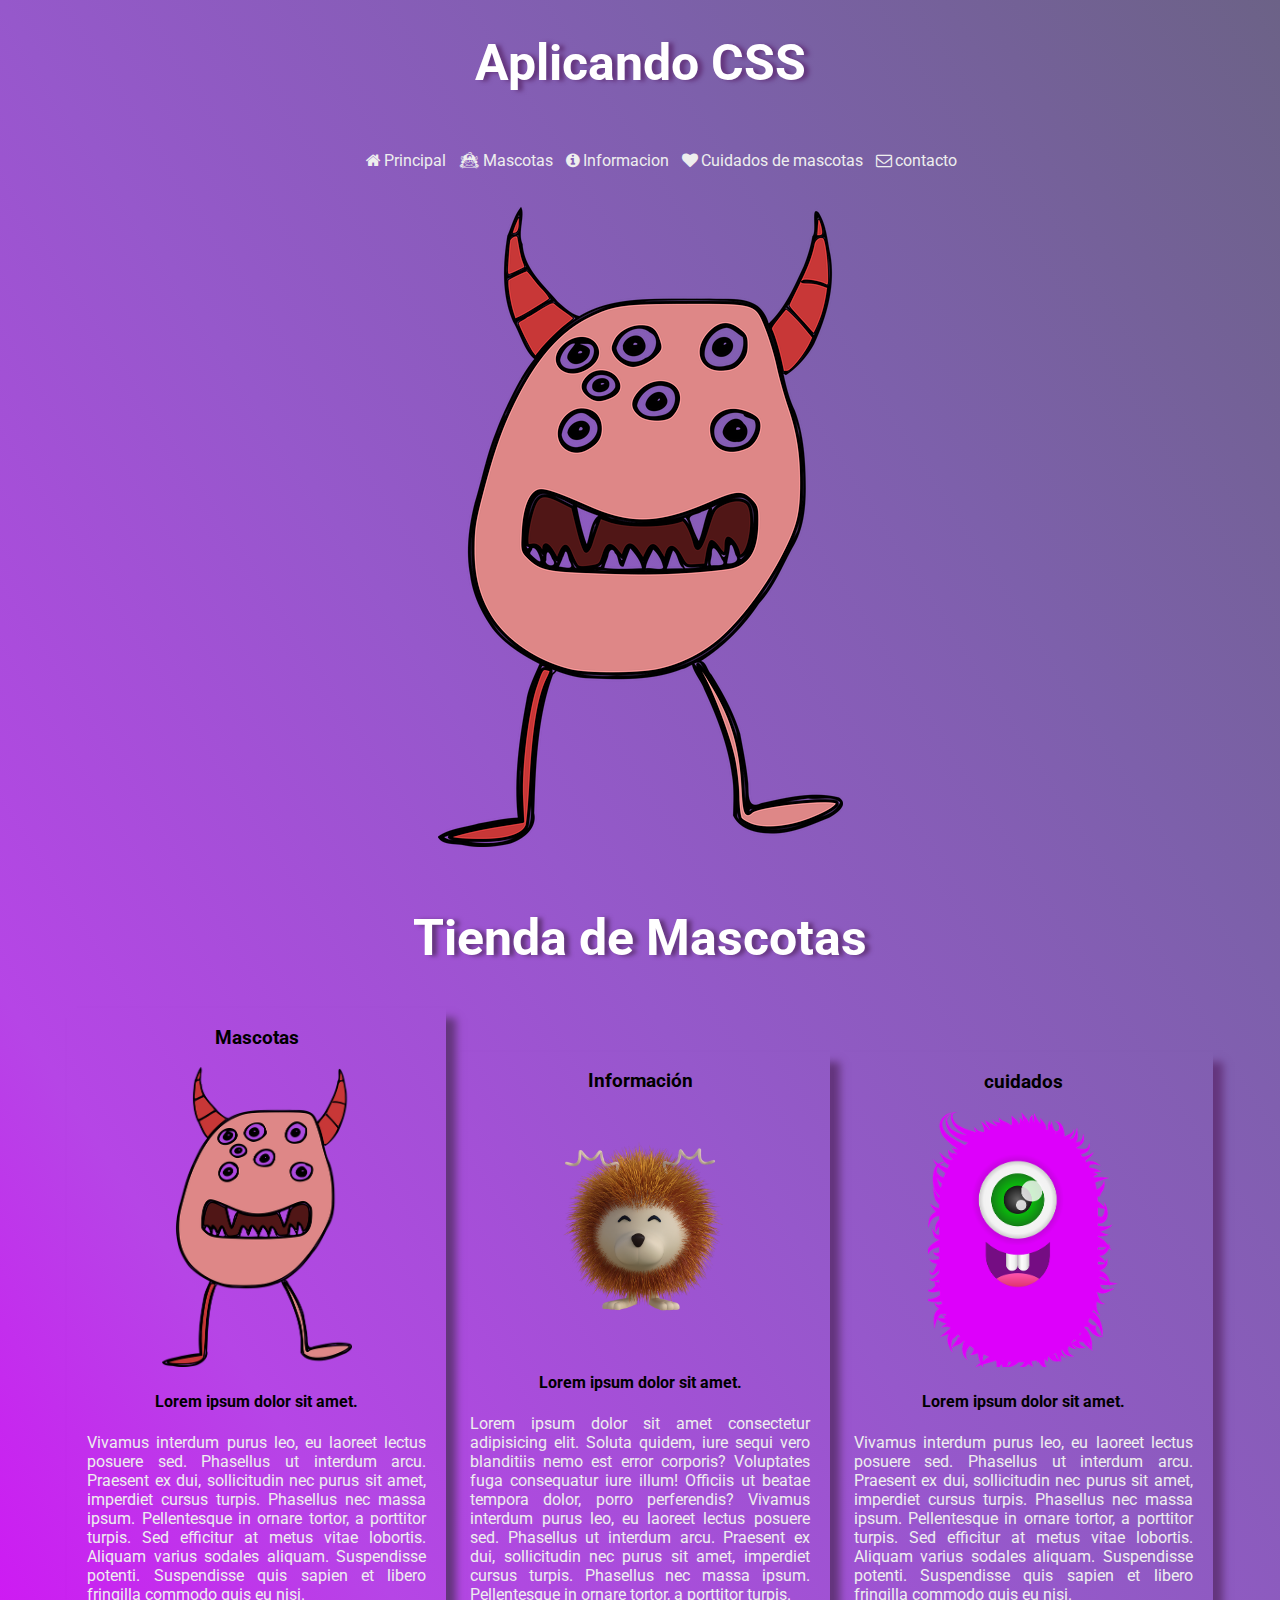
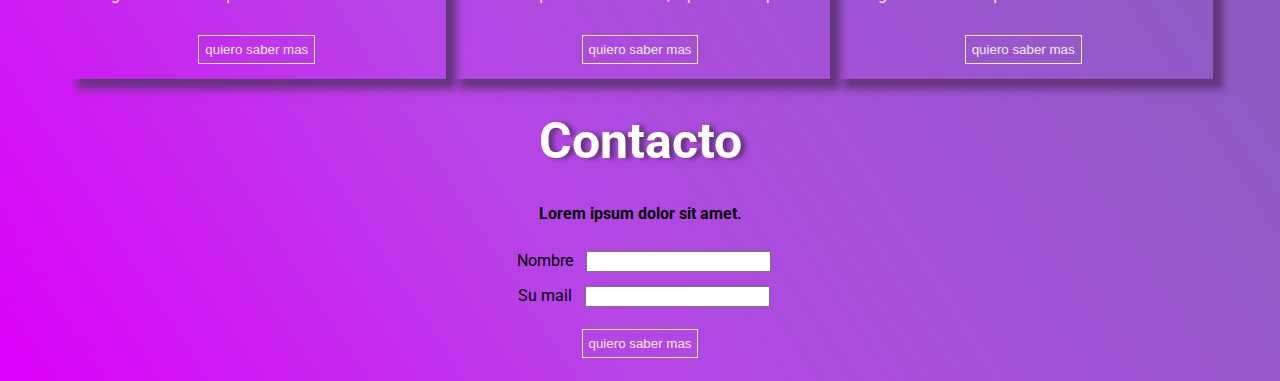
<file: index.html>
<!DOCTYPE html>
<html lang="en">
<head>
  <meta charset="UTF-8">
  <meta name="viewport" content="width=device-width, initial-scale=1.0">
  <title>Un poco de CSS</title>
  <link rel="stylesheet" href="style.css">
  <link href="https://fonts.googleapis.com/css2?family=Roboto&display=swap" rel="stylesheet">
  <link href="https://fonts.googleapis.com/css2?family=Dancing+Script:wght@600&family=Roboto&display=swap" rel="stylesheet">
  <link rel="stylesheet" href="https://cdnjs.cloudflare.com/ajax/libs/font-awesome/4.7.0/css/font-awesome.min.css">
</head>
<body>
  <h1 class="titulos-principales">Aplicando CSS</h1>
  <h2 id="bienvenido" class="titulos-principales"></h2>
  <header>
    <nav>
      <ul class="menu-nav">
        <li class="active"> <a href="#"><i class="fa fa-home"> </i>Principal</a></li>
        <li><a href="mascotas.html"><i class="fa fa-optin-monster"></i>Mascotas </a></li>
        <li><a href="#informacion"><i class="fa fa-info-circle" aria-hidden="true"  ></i>Informacion</a></li>
        <li><a href="#cuidados"><i class="fa fa-heart" aria-hidden="true"></i>Cuidados de mascotas</a></li>
        <li><a href="#contacto"><i class="fa fa-envelope-o"></i>contacto</a></li>
      </ul>
    </nav>
    </header>
    <section class="main">
    </section>
    <!--mascotas-->
    <h2 class="titulos-principales">Tienda de Mascotas</h2>
    <section class="centrar">
      <div id="mascotas" class="contenidos-principales">
        <h3 class="titulo_tres">Mascotas</h3>
        <img src="img/monster-3.png" width="50%" />
        <h4>Lorem ipsum dolor sit amet.</h4>
        <p class="text_content">
          Vivamus interdum purus leo, eu laoreet lectus posuere sed. Phasellus ut interdum arcu.
          Praesent ex dui, sollicitudin nec purus sit amet, imperdiet cursus turpis. Phasellus nec massa ipsum.
          Pellentesque in ornare tortor,
          a porttitor turpis.
          Sed efficitur at metus vitae lobortis. Aliquam varius sodales aliquam. Suspendisse potenti.
          Suspendisse quis sapien et libero fringilla commodo quis eu nisi.
        </p>
        <button onclick="alert('por favor complete el formulario de contacto')">quiero saber mas</button>
      </div>
      <!--informacion-->
      <div id="informacion" class="contenidos-principales">
        <h3 class="titulo_tres">Información</h3>
        <img src="img/monster-one.png" width="50%" />
        <h4>Lorem ipsum dolor sit amet.</h4>
        <p class="text_content">
          Lorem ipsum dolor sit amet consectetur adipisicing elit. Soluta quidem, iure sequi vero blanditiis nemo est error corporis? 
          Voluptates fuga consequatur iure illum! Officiis ut beatae tempora dolor, porro perferendis?
          Vivamus interdum purus leo, eu laoreet lectus posuere sed. Phasellus ut interdum arcu.
          Praesent ex dui, sollicitudin nec purus sit amet, imperdiet cursus turpis. Phasellus nec massa ipsum.
          Pellentesque in ornare tortor,
          a porttitor turpis.
        </p>
        <button onclick="alert('por favor complete el formulario de contacto')">quiero saber mas</button>
      </div>
      <!--cuidados-->
      <div id="cuidados" class="contenidos-principales">
        <h3 class="titulo_tres">cuidados</h3>
        <img src="img/monster-2.png" width="50%"" />
        <h4>Lorem ipsum dolor sit amet.</h4>
        <p class="text_content">
          Vivamus interdum purus leo, eu laoreet lectus posuere sed. Phasellus ut interdum arcu.
          Praesent ex dui, sollicitudin nec purus sit amet, imperdiet cursus turpis. Phasellus nec massa ipsum.
          Pellentesque in ornare tortor,
          a porttitor turpis.
          Sed efficitur at metus vitae lobortis. Aliquam varius sodales aliquam. Suspendisse potenti.
          Suspendisse quis sapien et libero fringilla commodo quis eu nisi.
        </p>
        <button onclick="alert('por favor complete el formulario de contacto')">quiero saber mas</button>
      </div>
    </section>
    <!--Contacto-->
    <section class="centrar">
      <div>
        <h1 class="titulos-principales">Contacto</h1>
        <h4>Lorem ipsum dolor sit amet.</h4>
      </div>
      <div>
        <form action="">
          <div>
            <label for="nombre">Nombre</label>
            <input type="text" id="nombre" required />
          </div>
          <div>
            <label for="mail"> Su mail </label>
            <input type="email" id="mail" required />
          </div>
          <div>
            <button>quiero saber mas</button>
          </div>
        </form>
      </div>
    </section>
</body>

</html>
</file>
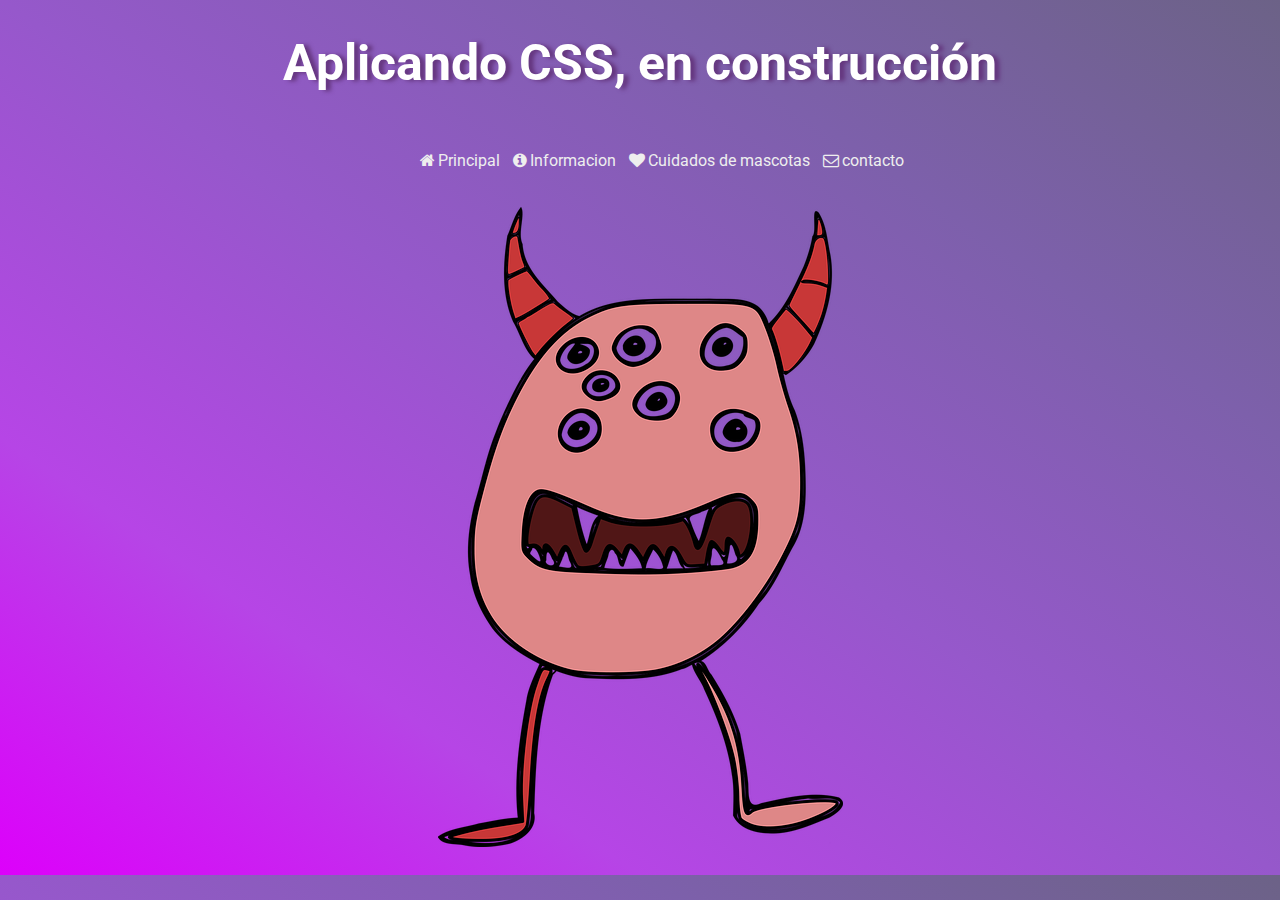
<file: mascotas.html>
<!DOCTYPE html>
<html lang="en">
<head>
    <meta charset="UTF-8">
    <meta name="viewport" content="width=device-width, initial-scale=1.0">
    <link rel="stylesheet" href="style.css">
    <link rel="stylesheet" href="https://cdnjs.cloudflare.com/ajax/libs/font-awesome/4.7.0/css/font-awesome.min.css">
    <link href="https://fonts.googleapis.com/css2?family=Roboto:wght@300&display=swap" rel="stylesheet">
    <link href="https://fonts.googleapis.com/css2?family=Dancing+Script:wght@700&family=Roboto:ital,wght@0,300;1,100&display=swap" rel="stylesheet">
    <title>mascotas</title>
</head>
<body>
    <h1 class="titulos-principales">Aplicando CSS, en construcción</h1>
  <h2 id="bienvenido" class="titulos-principales"></h2>
  <header>
    <nav>
      <ul class="menu-nav">
        <li class="active"> <a href="index.html"><i class="fa fa-home"> </i>Principal</a></li>
        <li><a href="#informacion"><i class="fa fa-info-circle" aria-hidden="true"  ></i>Informacion</a></li>
        <li><a href="#cuidados"><i class="fa fa-heart" aria-hidden="true"></i>Cuidados de mascotas</a></li>
        <li><a href="#contacto"><i class="fa fa-envelope-o"></i>contacto</a></li>
      </ul>
    </nav>
    </header>
    <section class="main">
    </section>
</body>
</html>
</file>
<file: style.css>
body {
    background-image: linear-gradient(to right top, #dd00fb, #b645e6, #9658cb, #7d60ab, #6c6287);
    font-family: 'Roboto', sans-serif;
}

.titulos-principales {
    text-align: center;
    color: #eee;
    font-size: 50px;
}

.main {
    background-image: url('img/monster-3.png');
    height: 660px;
    background-repeat: no-repeat;
    background-position-x: center;

}

/***manu de navegacion**/
nav {
    text-align: center;
    color: #eee;
    margin: 20px;
}

a,
a:link,
a:visited {
    text-decoration: none;
    color: #eee;
    padding: 3px;
}

a:hover,
button:hover {
    color: purple;
}

ul,
li {
    list-style: none;
    text-align: right;
    display: inline-block;
}

i {
    padding: 3px;
}

.contenidos-principales {

    width: 30%;
    display: inline-block;
    text-align: center;

}

.text_content {
    padding: 0 20px;
    color: #eee;
    text-align: justify;
}

.centrar {
    text-align: center;
}

.contacto {

    width: 50%;
    display: inline-block;
    text-align: center;
}

/**Formulario***/

label {
    margin: 5px;
    padding: 2px;
}

input {
    margin: 7px 0 7px 2px;
}

button {
    color: #eee;
    border: 0;
    background-color: transparent;
    padding: 6px;
    border: 1px solid #eee;
    margin: 15px;
    cursor: pointer;

}

/* efectos css sombras*/
.titulos-principales {
    color: white;
    text-shadow: 5px 1px 4px #64357D;

}

/*** sombras contenedor***/
.contenidos-principales {
    box-shadow: 10px 10px 8px #64357D;
    transition: width 2s, height 4s;
}

.contenidos-principales:hover {

    margin: 20px 0;
    width: 33%;
}

/* animacion*/
.titulos-principales {
    width: 100%;
    position: relative;
    animation-name: titulo;
    animation-duration: 4s;
    animation-delay: 2s;
}

@keyframes titulo {
    0% {
        color: gray;
        left: 0px;
        top: 0px;
    }

    25% {
        color: pink;
        left: 200px;
        top: 0px;
    }

    100% {
        color: gainsboro;
        left: 0px;
        top: 0px;
    }
}

/** CSS @media Rule **/
@media only screen and (max-width: 800px) {
    .contenidos-principales {
        width: 90%;
    }

    .contenidos-principales:hover {
        width: 100%;
    }

    .titulo_tres {
        color: white;
        font-size: 20px;
    }

    ul,li {
        text-align: center;
       display:inline-block;
    }
}
</file>
